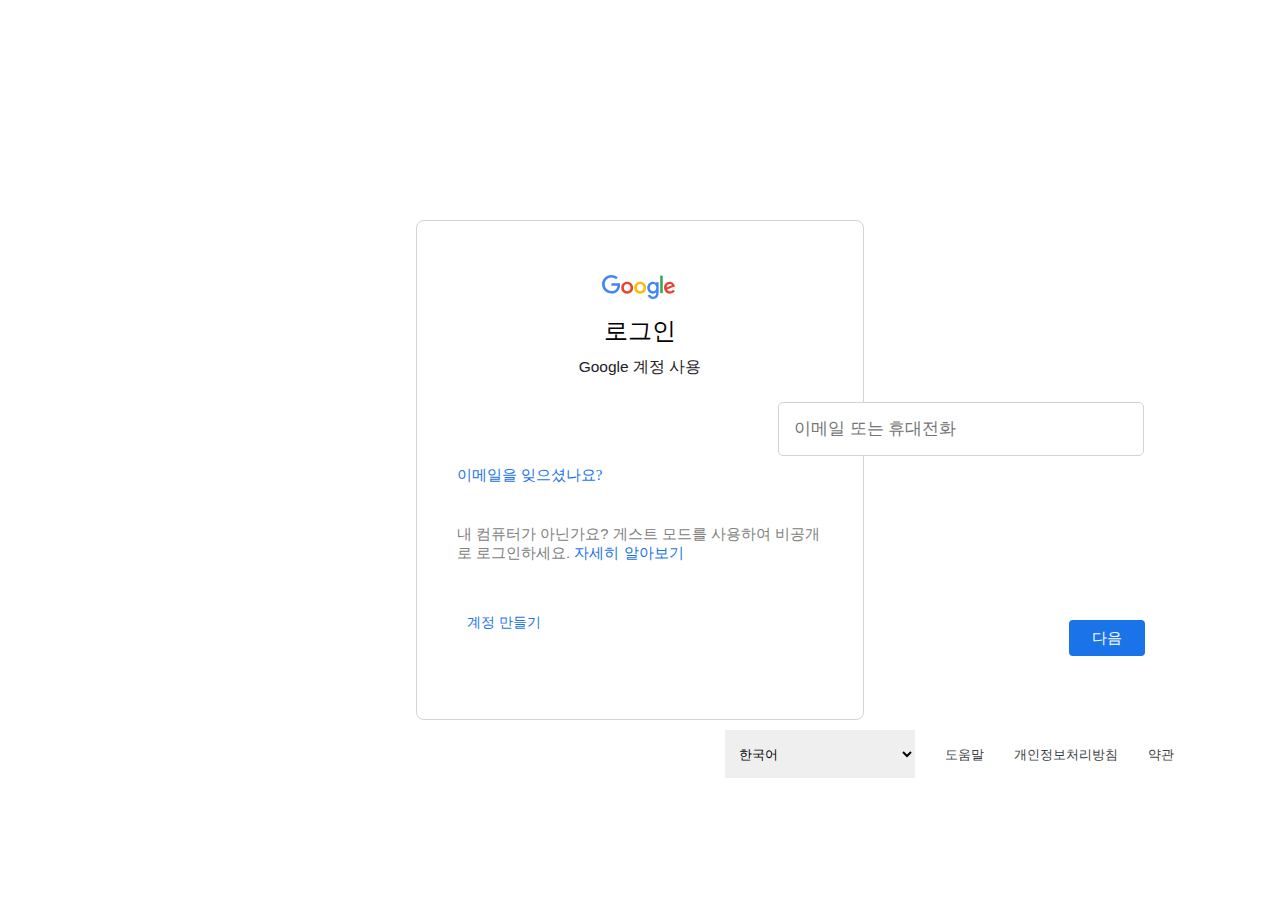
<file: templates/login.html>
<!DOCTYPE html>
<html lang="ko">
<head>
    <meta charset="UTF-8">
    <meta name="viewport" content="width=device-width, initial-scale=1.0">
    <link rel="icon" href="/static/Google Icon.png">
    <link rel="stylesheet" href="/static/login.css">

    <title>로그인 - Google 계정</title>
</head>
<body>
    <div id="container">
        <div class="logo">
            <img src="/static/logo.png" alt="">
        </div>
        <h1>로그인</h1>
        <h2>Google 계정 사용</h2>
        <br>
        <div class="forget">
            <form id="emailForm" method="GET" action="/templates/password.html">

                <!-- pattern="[a-zA-Z0-9]+[@][a-zA-Z0-9]+[.]+[a-zA-Z]+[.]*[a-zA-Z]*" -->
                <fieldset id="emailFieldset">
                    <input
                    id="email"
                    placeholder="이메일 또는 휴대전화"
                    type="text"
                    autocomplete="off"
                    name="email"
                    oninput="emailInput(this.value)"
                    oninvalid="this.setCustomValidity('사용자 이름을 입력하세요.')"
                    required>
                </fieldset>
                <legend id="emailLegend"></legend>
                
                <input id="submit"
                type="submit"
                value="다음">
                
            </form>

            <div>
                <a href="#">이메일을 잊으셨나요?</a>
            </div>

        </div>
        <div class="guest">
            <p>내 컴퓨터가 아닌가요? 게스트 모드를 사용하여 비공개로 로그인하세요. <a href="https://support.google.com/chrome/answer/6130773?hl=ko">자세히 알아보기</a></p>
        </div>
        <div class="account">
            <a href="../templates/signup.html">계정 만들기</a>
        </div>
    </div>
    
    <footer>
        <select name="language" id="language">
            <option value="ko">한국어</option>
            <option value="en">English</option>
            <option value="jp">日本語</option>
            <option value="ch">繁體中文</option>
        </select>
        <a target="_blank" href="https://support.google.com/accounts?hl=ko&visit_id=638366309276973842-32816495&rd=2&p=account_iph#topic=3382296">도움말</a>
        <a target="_blank" href="https://policies.google.com/privacy?gl=KR&hl=ko">개인정보처리방침</a>
        <a target="_blank" href="https://accounts.google.com/TOS?loc=KR&hl=ko">약관</a>
    </footer>
    
</body>
<script src="../static/login.js"></script>
</html>
</file>
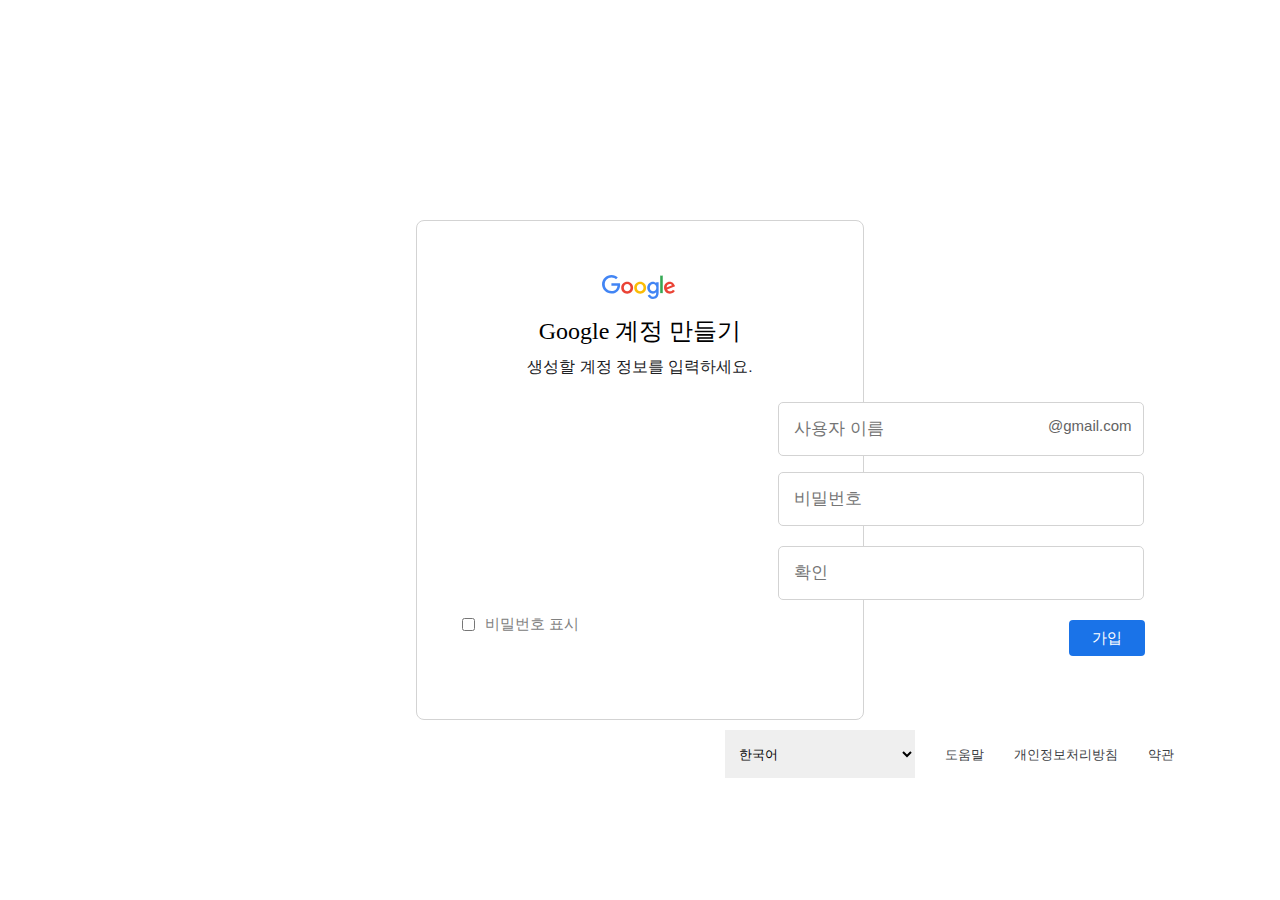
<file: templates/signup.html>
<!DOCTYPE html>
<html lang="ko">
<head>
    <meta charset="UTF-8">
    <meta name="viewport" content="width=device-width, initial-scale=1.0">
    <link rel="icon" href="/static/Google Icon.png">
    <link rel="stylesheet" href="/static/signup.css">
    <title>로그인 - Google 계정</title>
</head>
<body>
    <div id="container">
        <div class="logo">
            <img src="/static/logo.png" alt="">
        </div>
        <h1>Google 계정 만들기</h1>
        <h2>생성할 계정 정보를 입력하세요.</h2>
        <br>
        <div class="forget">
            <form id="emailForm" method="POST" onsubmit="funSignup(event);">

                <!-- pattern="[a-zA-Z0-9]+[@][a-zA-Z0-9]+[.]+[a-zA-Z]+[.]*[a-zA-Z]*" -->

                <fieldset id="makeEmailFieldset">
                    <input
                    id="makeEmail"
                    placeholder="사용자 이름"
                    type="text"
                    autocomplete="off"
                    name="email"
                    required>

                    <p>@gmail.com</p>
                </fieldset>

                <fieldset id="makePwFieldset">
                    <input
                    class="password"
                    id="makePw"
                    placeholder="비밀번호"
                    type="password"
                    pattern=".{6,}"
                    title="6자 이상 비번만 가능"
                    autocomplete="off"
                    name="password"
                    required>
                </fieldset>

                <fieldset id="checkPwFieldset">
                    <input
                    class="password2"
                    id="checkPw"
                    placeholder="확인"
                    type="password"
                    pattern=".{6,}"
                    autocomplete="off"
                    name="password"
                    required>
                </fieldset>

                <legend id="makeEmailLegend"></legend>
                <legend id="makePwLegend"></legend>
                <legend id="checkPwLegend"></legend>
                
                <input id="submit"
                type="submit"
                value="가입">
                
            </form>

            <form class="checkbox">
                <input id="checkbox" type="checkbox">
                <p>비밀번호 표시</p>
            </form>
        </div>
    </div>
    
    <footer>
        <select name="language" id="language">
            <option value="ko">한국어</option>
            <option value="en">English</option>
            <option value="jp">日本語</option>
            <option value="ch">繁體中文</option>
        </select>
        <a target="_blank" href="https://support.google.com/accounts?hl=ko&visit_id=638366309276973842-32816495&rd=2&p=account_iph#topic=3382296">도움말</a>
        <a target="_blank" href="https://policies.google.com/privacy?gl=KR&hl=ko">개인정보처리방침</a>
        <a target="_blank" href="https://accounts.google.com/TOS?loc=KR&hl=ko">약관</a>
    </footer>
    
</body>
<script src="../static/signup.js"></script>
<script src="../static/REST.js"></script>
</html>
</file>
<file: static/login.css>
body{
    margin: 0;
    padding: 0;
}

*{
    margin: 0px;
    padding: 0px;
}

ul li{
    list-style: none;
}

img {
    -webkit-user-drag: none;
    -khtml-user-drag: none;
    -moz-user-drag: none;
    -o-user-drag: none;
}

h2{
    margin-bottom: 10px;
}

#container{
    width: 366px;
    height: 414px;
    border: solid lightgray 1px;
    border-radius: 8px;
    margin: auto;
    margin-top: 220px;
    padding: 48px 40px 36px;
}

.logo{
    width: 75px;
    margin-bottom: 10px;
    margin-left: 140px;
}

h1{
    text-align: center;
    font-weight: 400;
    font-size: 24px;
    margin-bottom: 10px;
}

h2{
    font-size: 15.5px;
    color: rgb(32,33,36);
    font-weight: 500;
    text-align: center;
    font-family: 'Roboto', sans-serif;
}

p{
    color: gray;
    font-size: 15px;
    font-family: 'Roboto', sans-serif;
}

a{
    text-decoration: none;
    color: rgb(26,115,232);
    font-size: 15px;
}


#email{
    position: absolute;
    width: 334px;
    height: 22px;
    border: solid lightgray 1px;
    border-radius: 5px;
    padding: 15px;
    font-size: 17px;
    background-color: white;
    bottom: 0px;
    z-index: 20;
}

#email:focus{
    outline: solid 2px rgb(26,115,232);
}

.focusEmailInput{
    outline: none !important;
}

.blurEmailInput{
    z-index: 123123 !important;
}

#emailFieldset{
    position: absolute;
    top: 403px;
    left: 778px;
    width: 366px;
    height: 53px;
    border-radius: 5px;
    border: none;
}

.focusFieldset{
    outline: solid 2px rgb(26,115,232) !important;
    z-index: 100 !important;
}

#emailLegend{
    position: absolute;
    text-align: center;
    font-size: 13px;
    left: 785px;
    top: 393px;
    width: 140px;
    background-color: white;
    z-index: 11230;
    color: rgb(26,115,232);
}

.focusLegend{
    position: absolute;
    text-align: center;
    font-size: 13px;
    left: 785px;
    top: 395px;
    width: 140px;
    background-color: white;
    z-index: 12310;
}

.forget{
    margin-bottom: 40px;
}

.forget > div{
    margin-top: 60px;
}

.guest{
    margin-bottom: 50px;
}

.guest > p{
    font-size: 14.8px;
}

#submit{
    margin-left: 209px;
    background-color: rgb(26,115,232);
    color: white;
    border: none;
    border-radius: 4px;
    padding: 9px 23px;
    line-height: 18px;
    font-size: 15px;
    cursor: pointer;
    position: absolute;
    top: 620px;
    left: 860px;
}

#submit:hover{
    background-color: rgb(6, 92, 204);
}

.account > a{
    font-size: 14px;
    padding: 8px 10px 8px 10px;
}

.account > a:hover{
    color: rgb(0, 87, 201);
    background-color: rgb(245, 253, 255);
}

/* option 200 48
footer 183 48 */
footer{
    margin-left: 725px;
    margin-top: 10px;
}

footer > a{
    color: rgb(60,64,67);
    font-size: 13px;
    margin-left: 26px;
}

#language{
    padding-left: 10px;
    border: none;
    width: 190px;
    height: 48px;
}

#language:focus{
    background-color: #eee;
    border-radius: 5px;
    outline: none;
}
</file>
<file: static/signup.css>
body{
    margin: 0;
    padding: 0;
}

*{
    margin: 0px;
    padding: 0px;
}

ul li{
    list-style: none;
}

img {
    -webkit-user-drag: none;
    -khtml-user-drag: none;
    -moz-user-drag: none;
    -o-user-drag: none;
}

h2{
    margin-bottom: 10px;
}

#container{
    width: 366px;
    height: 414px;
    border: solid lightgray 1px;
    border-radius: 8px;
    margin: auto;
    margin-top: 220px;
    padding: 48px 40px 36px;
}

.logo{
    width: 75px;
    margin-bottom: 10px;
    margin-left: 140px;
}

h1{
    text-align: center;
    font-weight: 400;
    font-size: 24px;
    margin-bottom: 10px;
}

h2{
    font-size: 15.5px;
    color: rgb(32,33,36);
    font-weight: 500;
    text-align: center;
    font-family: 'Roboto', sans-serif;
}

p{
    color: gray;
    font-size: 15px;
    font-family: 'Roboto', sans-serif;
}

a{
    text-decoration: none;
    color: rgb(26,115,232);
    font-size: 15px;
}


/* ================================ */


#makeEmail{
    position: absolute;
    width: 334px;
    height: 22px;
    border: solid lightgray 1px;
    border-radius: 5px;
    padding: 15px;
    font-size: 17px;
    background-color: white;
    bottom: 0px;
    z-index: 20;
}

#makeEmail:focus{
    outline: solid 2px rgb(26,115,232);
}

.focusMakeEmailInput{
    outline: none !important;
}

.blurMakeEmailInput{
    z-index: 123123 !important;
}

#makeEmailFieldset{
    position: absolute;
    top: 403px;
    left: 778px;
    width: 366px;
    height: 53px;
    border-radius: 5px;
    border: none;
}

#makeEmailFieldset > p{
    position: absolute;
    z-index: 1000;
    left: 270px;
    top: 14px;
    color: rgb(99, 99, 99);
    z-index: 123123123123;
}

.focusMakeEmailFieldset{
    outline: solid 2px rgb(26,115,232) !important;
    z-index: 100 !important;
}


#makeEmailLegend{
    position: absolute;
    text-align: center;
    font-size: 13px;
    left: 785px;
    top: 392px;
    width: 85px;
    background-color: white;
    z-index: 100;
    color: rgb(26,115,232);
}

.focusMakeEmailLegend{
    position: absolute;
    text-align: center;
    font-size: 13px;
    left: 785px;
    top: 395px;
    width: 140px;
    background-color: white;
    z-index: 12310;
}


#makePw{
    position: absolute;
    width: 334px;
    height: 22px;
    border: solid lightgray 1px;
    border-radius: 5px;
    padding: 15px;
    font-size: 17px;
    background-color: white;
    bottom: 0.5px;
    z-index: 20;
}

#makePw:focus{
    outline: solid 2px rgb(26,115,232);
}

.focusMakePwInput{
    outline: none !important;
}

.blurMakePwInput{
    z-index: 123123 !important;
}

#makePwFieldset{
    position: absolute;
    top: 473px;
    left: 778px;
    width: 366px;
    height: 53px;
    border-radius: 5px;
    border: none;
}

.focusMakePwFieldset{
    outline: solid 2px rgb(26,115,232) !important;
    z-index: 100 !important;
}

#makePwLegend{
    position: absolute;
    text-align: center;
    font-size: 13px;
    left: 785px;
    top: 463px;
    width: 70px;
    background-color: white;
    z-index: 11230;
    color: rgb(26,115,232);
}

.focusMakePwLegend{
    position: absolute;
    text-align: center;
    font-size: 13px;
    left: 785px;
    top: 395px;
    width: 140px;
    background-color: white;
    z-index: 12310;
}

#checkPw{
    position: absolute;
    width: 334px;
    height: 22px;
    border: solid lightgray 1px;
    border-radius: 5px;
    padding: 15px;
    font-size: 17px;
    background-color: white;
    bottom: 0.5px;
    z-index: 20;
}

#checkPw:focus{
    outline: solid 2px rgb(26,115,232);
}

.focusCheckPwInput{
    outline: none !important;
}

.blurCheckPwInput{
    z-index: 12310 !important;
}

#checkPwFieldset{
    position: absolute;
    top: 547px;
    left: 778px;
    width: 366px;
    height: 53px;
    border-radius: 5px;
    border: none;
}

.focusCheckPwFieldset{
    outline: solid 2px rgb(26,115,232) !important;
    z-index: 100 !important;
}

#checkPwLegend{
    position: absolute;
    text-align: center;
    font-size: 13px;
    left: 785px;
    top: 536px;
    width: 40px;
    background-color: white;
    color: rgb(26,115,232);
}

.focusCheckPwLegend{
    position: absolute;
    text-align: center;
    font-size: 13px;
    left: 785px;
    top: 395px;
    width: 140px;
    background-color: white;
    z-index: 12312312310;
}

/* ================================ */


.forget{
    margin-bottom: 40px;
}

#submit{
    margin-left: 209px;
    background-color: rgb(26,115,232);
    color: white;
    border: none;
    border-radius: 4px;
    padding: 9px 23px;
    line-height: 18px;
    font-size: 15px;
    cursor: pointer;
    position: absolute;
    top: 620px;
    left: 860px;
}

#submit:hover{
    background-color: rgb(6, 92, 204);
}

.checkbox{
    position: absolute;
    top: 615px;
    display: flex;
    margin-left: 5px;
}

.checkbox > p{
    margin-left: 10px;
}

footer{
    margin-left: 725px;
    margin-top: 10px;
}

footer > a{
    color: rgb(60,64,67);
    font-size: 13px;
    margin-left: 26px;
}

#language{
    padding-left: 10px;
    border: none;
    width: 190px;
    height: 48px;
}

#language:focus{
    background-color: #eee;
    border-radius: 5px;
    outline: none;
}
</file>
